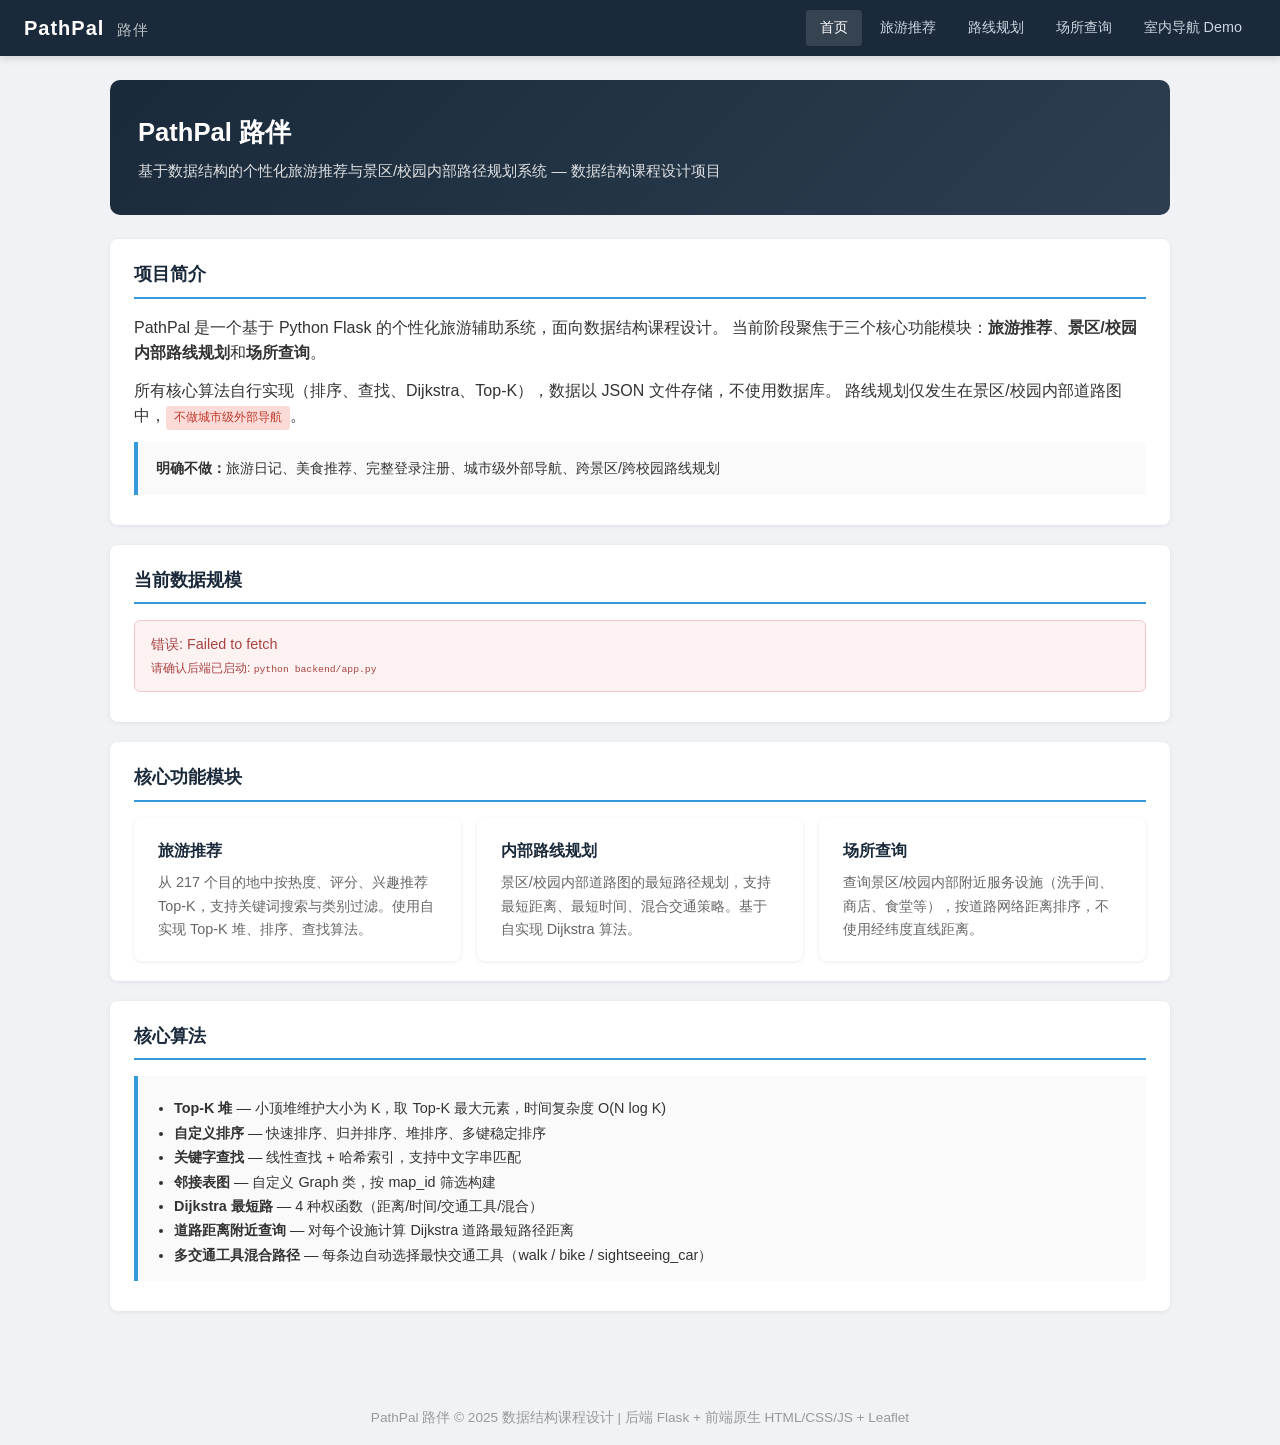
<file: frontend/index.html>
<!DOCTYPE html>
<html lang="zh-CN">
<head>
    <meta charset="UTF-8">
    <meta name="viewport" content="width=device-width, initial-scale=1.0">
    <title>PathPal 路伴 — 首页</title>
    <link rel="stylesheet" href="css/style.css">
</head>
<body>

<!-- 顶部导航栏 -->
<header class="navbar">
    <span class="brand">PathPal <small>路伴</small></span>
    <nav>
        <a href="index.html" class="active">首页</a>
        <a href="recommendation.html">旅游推荐</a>
        <a href="route_planning.html">路线规划</a>
        <a href="nearby.html">场所查询</a>
        <a href="indoor_navigation.html">室内导航 Demo</a>
    </nav>
</header>

<div class="page-container">

    <!-- 页面标题 -->
    <section class="page-hero">
        <h1>PathPal 路伴</h1>
        <p>基于数据结构的个性化旅游推荐与景区/校园内部路径规划系统 — 数据结构课程设计项目</p>
    </section>

    <!-- 项目简介 -->
    <section class="card">
        <h2>项目简介</h2>
        <p style="margin-bottom:12px;">
            PathPal 是一个基于 Python Flask 的个性化旅游辅助系统，面向数据结构课程设计。
            当前阶段聚焦于三个核心功能模块：<strong>旅游推荐</strong>、<strong>景区/校园内部路线规划</strong>和<strong>场所查询</strong>。
        </p>
        <p style="margin-bottom:12px;">
            所有核心算法自行实现（排序、查找、Dijkstra、Top-K），数据以 JSON 文件存储，不使用数据库。
            路线规划仅发生在景区/校园内部道路图中，<span class="tag tag-warning">不做城市级外部导航</span>。
        </p>
        <div class="algo-detail">
            <strong>明确不做：</strong>旅游日记、美食推荐、完整登录注册、城市级外部导航、跨景区/跨校园路线规划
        </div>
    </section>

    <!-- 数据规模 -->
    <section class="card">
        <h2>当前数据规模</h2>
        <div id="stats-container">
            <div class="loading-box">加载中...</div>
        </div>
    </section>

    <!-- 三个核心模块入口 -->
    <section class="card">
        <h2>核心功能模块</h2>
        <div class="module-grid">
            <a href="recommendation.html" class="module-card">
                <h3>旅游推荐</h3>
                <p>从 217 个目的地中按热度、评分、兴趣推荐 Top-K，支持关键词搜索与类别过滤。使用自实现 Top-K 堆、排序、查找算法。</p>
            </a>
            <a href="route_planning.html" class="module-card">
                <h3>内部路线规划</h3>
                <p>景区/校园内部道路图的最短路径规划，支持最短距离、最短时间、混合交通策略。基于自实现 Dijkstra 算法。</p>
            </a>
            <a href="nearby.html" class="module-card">
                <h3>场所查询</h3>
                <p>查询景区/校园内部附近服务设施（洗手间、商店、食堂等），按道路网络距离排序，不使用经纬度直线距离。</p>
            </a>
        </div>
    </section>

    <!-- 算法亮点 -->
    <section class="card">
        <h2>核心算法</h2>
        <div class="algo-detail">
            <ul>
                <li><strong>Top-K 堆</strong> — 小顶堆维护大小为 K，取 Top-K 最大元素，时间复杂度 O(N log K)</li>
                <li><strong>自定义排序</strong> — 快速排序、归并排序、堆排序、多键稳定排序</li>
                <li><strong>关键字查找</strong> — 线性查找 + 哈希索引，支持中文字串匹配</li>
                <li><strong>邻接表图</strong> — 自定义 Graph 类，按 map_id 筛选构建</li>
                <li><strong>Dijkstra 最短路</strong> — 4 种权函数（距离/时间/交通工具/混合）</li>
                <li><strong>道路距离附近查询</strong> — 对每个设施计算 Dijkstra 道路最短路径距离</li>
                <li><strong>多交通工具混合路径</strong> — 每条边自动选择最快交通工具（walk / bike / sightseeing_car）</li>
            </ul>
        </div>
    </section>

</div>

<footer>
    <p>PathPal 路伴 &copy; 2025 数据结构课程设计 | 后端 Flask + 前端原生 HTML/CSS/JS + Leaflet</p>
</footer>

<script src="js/api.js"></script>
<script src="js/index.js"></script>
</body>
</html>
</file>
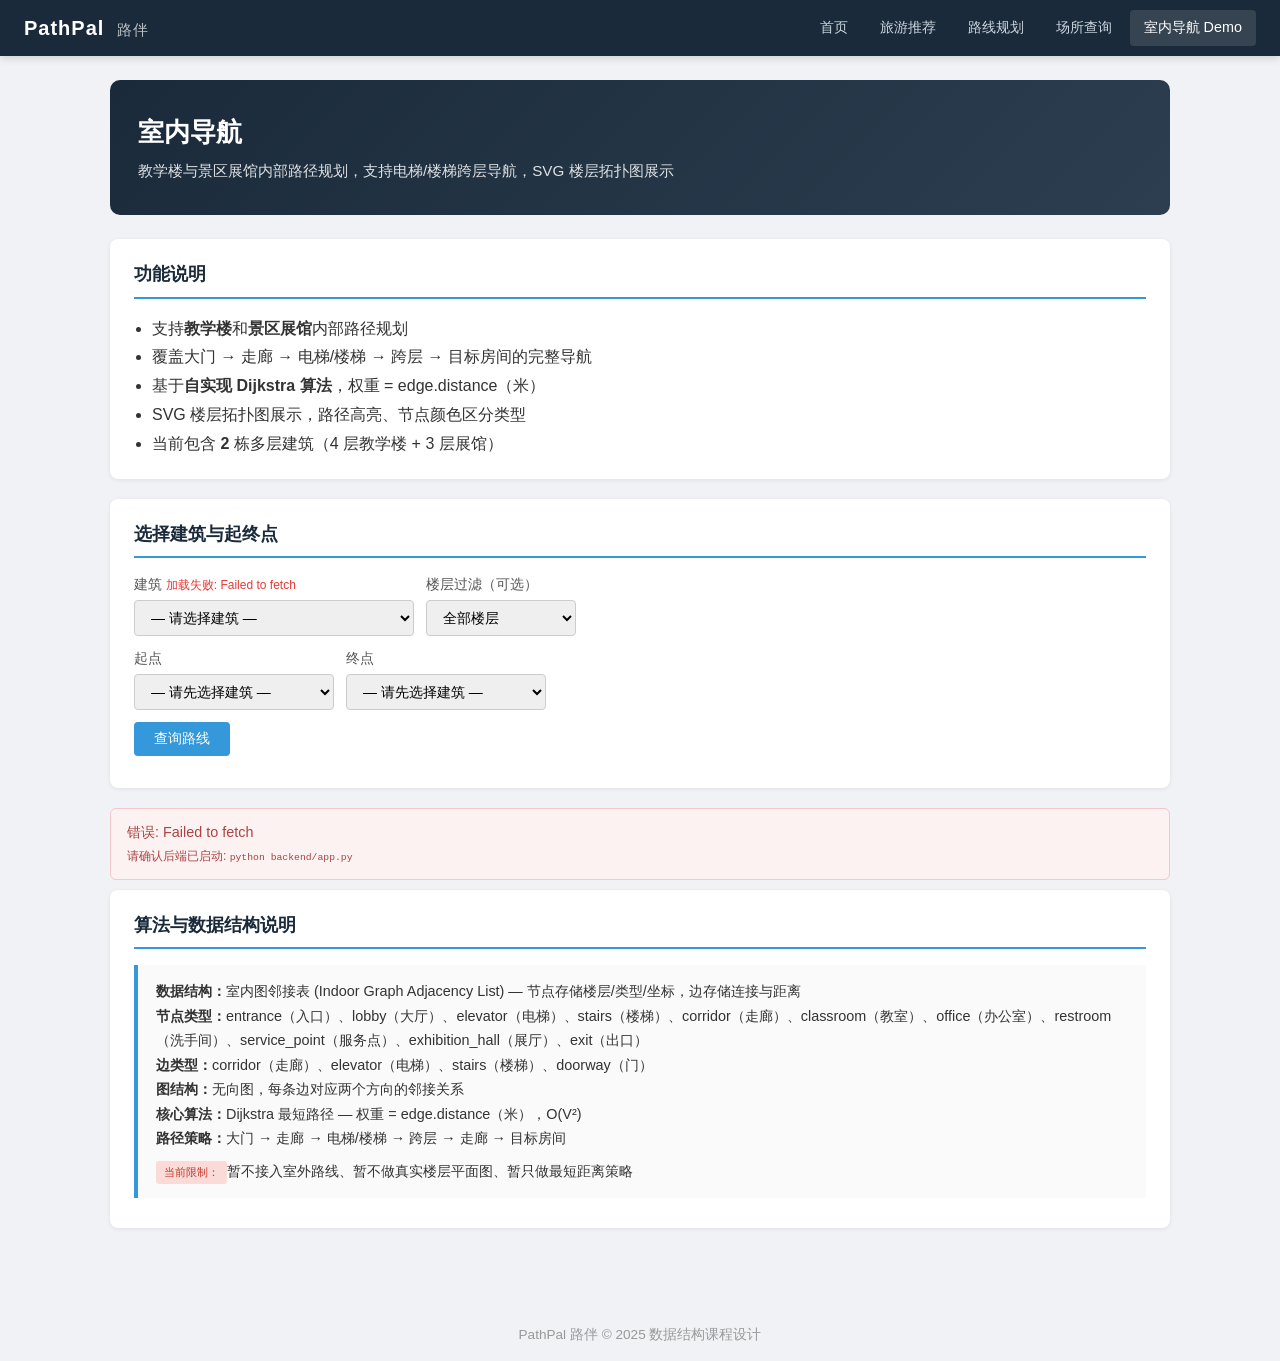
<file: frontend/indoor_navigation.html>
<!DOCTYPE html>
<html lang="zh-CN">
<head>
<meta charset="UTF-8">
<meta name="viewport" content="width=device-width, initial-scale=1.0">
<title>PathPal — 室内导航</title>
<link rel="stylesheet" href="css/style.css">
<style>
  .svg-floor-panel {
    display: inline-block;
    vertical-align: top;
    margin: 8px;
    border: 1px solid #ddd;
    border-radius: 6px;
    padding: 8px;
    background: #fafafa;
  }
  .svg-floor-panel h4 {
    margin: 0 0 4px 0;
    text-align: center;
    font-size: 14px;
  }
  .svg-floor-panel svg {
    display: block;
  }
  .node-circle { cursor: pointer; }
  .node-rect { cursor: pointer; }
  .edge-line { stroke: #ccc; stroke-width: 2; }
  .edge-line.path-highlight { stroke: #3388ff; stroke-width: 3.5; }
  .edge-label { font-size: 9px; fill: #888; }
  .node-label { font-size: 10px; fill: #333; pointer-events: none; }
  .floor-container { text-align: center; }
</style>
</head>
<body>

<header class="navbar">
  <span class="brand">PathPal <small>路伴</small></span>
  <nav>
    <a href="index.html">首页</a>
    <a href="recommendation.html">旅游推荐</a>
    <a href="route_planning.html">路线规划</a>
    <a href="nearby.html">场所查询</a>
    <a href="indoor_navigation.html" class="active">室内导航 Demo</a>
  </nav>
</header>

<div class="page-container">

  <section class="page-hero">
    <h1>室内导航</h1>
    <p>教学楼与景区展馆内部路径规划，支持电梯/楼梯跨层导航，SVG 楼层拓扑图展示</p>
  </section>

  <!-- 功能说明 -->
  <section class="card">
    <h2>功能说明</h2>
    <ul style="margin-left:18px; line-height:1.8;">
      <li>支持<strong>教学楼</strong>和<strong>景区展馆</strong>内部路径规划</li>
      <li>覆盖大门 → 走廊 → 电梯/楼梯 → 跨层 → 目标房间的完整导航</li>
      <li>基于<strong>自实现 Dijkstra 算法</strong>，权重 = edge.distance（米）</li>
      <li>SVG 楼层拓扑图展示，路径高亮、节点颜色区分类型</li>
      <li>当前包含 <strong>2</strong> 栋多层建筑（4 层教学楼 + 3 层展馆）</li>
    </ul>
  </section>

  <!-- 输入区 -->
  <section class="card">
    <h2>选择建筑与起终点</h2>

    <div class="form-row">
      <div class="form-group" style="min-width:280px;">
        <label for="building-select">建筑 <span id="building-status" style="font-size:12px;color:#999;"></span></label>
        <select id="building-select">
          <option value="">— 请选择建筑 —</option>
        </select>
      </div>
      <div class="form-group" style="min-width:150px;">
        <label for="floor-filter">楼层过滤（可选）</label>
        <select id="floor-filter">
          <option value="">全部楼层</option>
        </select>
      </div>
    </div>

    <div class="form-row">
      <div class="form-group" style="min-width:200px;">
        <label for="start-select">起点</label>
        <select id="start-select">
          <option value="">— 请先选择建筑 —</option>
        </select>
      </div>
      <div class="form-group" style="min-width:200px;">
        <label for="end-select">终点</label>
        <select id="end-select">
          <option value="">— 请先选择建筑 —</option>
        </select>
      </div>
    </div>

    <div class="form-row">
      <button id="plan-btn" onclick="window.indoorNav.planIndoorRoute()">查询路线</button>
    </div>
  </section>

  <!-- 错误提示 -->
  <div id="indoor-error"></div>

  <!-- 路线结果 -->
  <section class="card" id="route-result-panel" style="display:none;">
    <h2>路线结果</h2>
    <div id="route-summary"></div>
  </section>

  <!-- 步骤列表 -->
  <section class="card" id="steps-panel" style="display:none;">
    <h2>导航步骤</h2>
    <table class="data-table" id="steps-table">
      <thead><tr><th>#</th><th>步骤</th><th>类型</th><th>距离(m)</th></tr></thead>
      <tbody></tbody>
    </table>
  </section>

  <!-- SVG 楼层拓扑图 -->
  <section class="card" id="floor-graphs-panel" style="display:none;">
    <h2>楼层拓扑图 (SVG)</h2>
    <p class="hint">灰色边 = 走廊 · 蓝色粗边 = 路径 · 绿色实心 = 电梯 · 橙色实心 = 楼梯</p>
    <div class="floor-container" id="floor-graphs-container"></div>
  </section>

  <!-- 算法说明 -->
  <section class="card">
    <h2>算法与数据结构说明</h2>
    <div class="algo-detail">
      <p><strong>数据结构：</strong>室内图邻接表 (Indoor Graph Adjacency List) — 节点存储楼层/类型/坐标，边存储连接与距离</p>
      <p><strong>节点类型：</strong>entrance（入口）、lobby（大厅）、elevator（电梯）、stairs（楼梯）、corridor（走廊）、classroom（教室）、office（办公室）、restroom（洗手间）、service_point（服务点）、exhibition_hall（展厅）、exit（出口）</p>
      <p><strong>边类型：</strong>corridor（走廊）、elevator（电梯）、stairs（楼梯）、doorway（门）</p>
      <p><strong>图结构：</strong>无向图，每条边对应两个方向的邻接关系</p>
      <p><strong>核心算法：</strong>Dijkstra 最短路径 — 权重 = edge.distance（米），O(V²)</p>
      <p><strong>路径策略：</strong>大门 → 走廊 → 电梯/楼梯 → 跨层 → 走廊 → 目标房间</p>
      <p style="margin-top:8px;"><span class="tag tag-warning">当前限制：</span>暂不接入室外路线、暂不做真实楼层平面图、暂只做最短距离策略</p>
    </div>
  </section>

</div>

<footer>
  <p>PathPal 路伴 &copy; 2025 数据结构课程设计</p>
</footer>

<script src="js/api.js"></script>
<script src="js/indoor_navigation.js"></script>
</body>
</html>
</file>
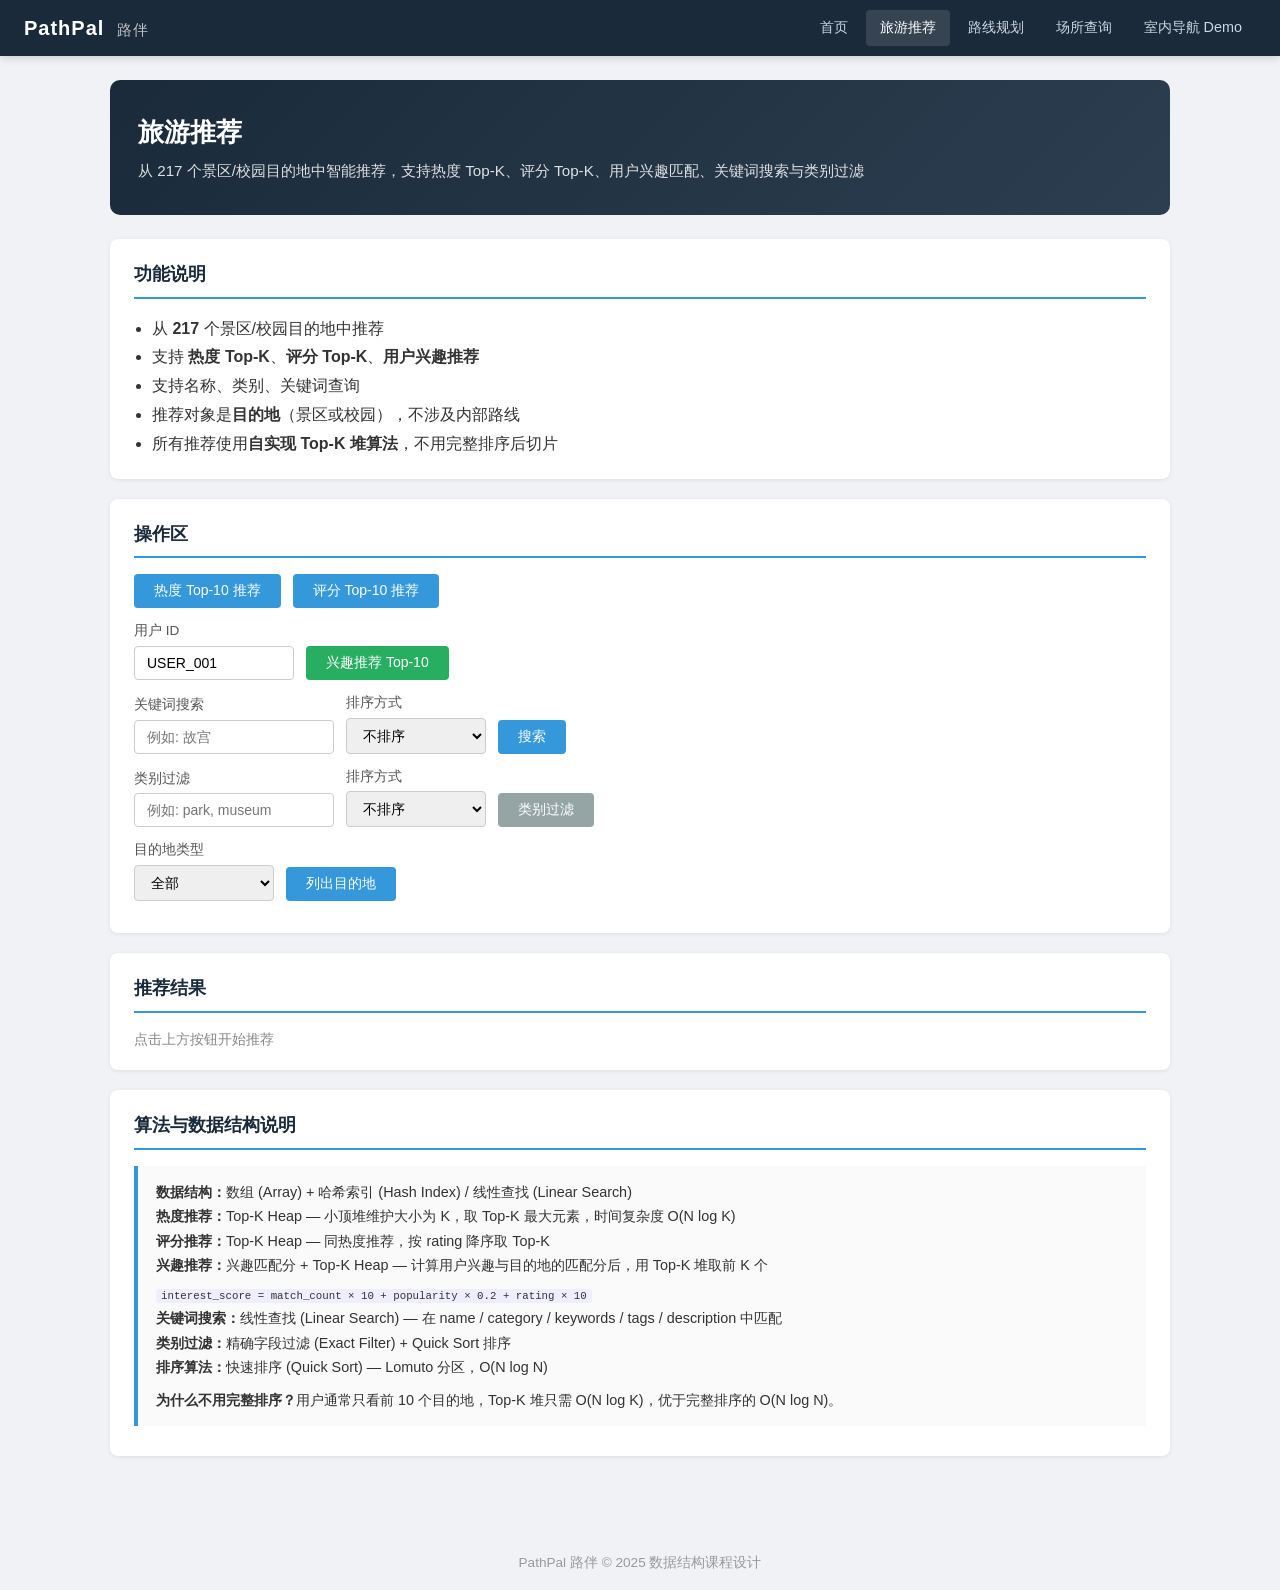
<file: frontend/recommendation.html>
<!DOCTYPE html>
<html lang="zh-CN">
<head>
    <meta charset="UTF-8">
    <meta name="viewport" content="width=device-width, initial-scale=1.0">
    <title>PathPal — 旅游推荐</title>
    <link rel="stylesheet" href="css/style.css">
</head>
<body>

<header class="navbar">
    <span class="brand">PathPal <small>路伴</small></span>
    <nav>
        <a href="index.html">首页</a>
        <a href="recommendation.html" class="active">旅游推荐</a>
        <a href="route_planning.html">路线规划</a>
        <a href="nearby.html">场所查询</a>
        <a href="indoor_navigation.html">室内导航 Demo</a>
    </nav>
</header>

<div class="page-container">

    <section class="page-hero">
        <h1>旅游推荐</h1>
        <p>从 217 个景区/校园目的地中智能推荐，支持热度 Top-K、评分 Top-K、用户兴趣匹配、关键词搜索与类别过滤</p>
    </section>

    <!-- 功能说明 -->
    <section class="card">
        <h2>功能说明</h2>
        <ul style="margin-left:18px; line-height:1.8;">
            <li>从 <strong>217</strong> 个景区/校园目的地中推荐</li>
            <li>支持 <strong>热度 Top-K</strong>、<strong>评分 Top-K</strong>、<strong>用户兴趣推荐</strong></li>
            <li>支持名称、类别、关键词查询</li>
            <li>推荐对象是<strong>目的地</strong>（景区或校园），不涉及内部路线</li>
            <li>所有推荐使用<strong>自实现 Top-K 堆算法</strong>，不用完整排序后切片</li>
        </ul>
    </section>

    <!-- 操作区 -->
    <section class="card">
        <h2>操作区</h2>

        <div class="form-row" style="align-items:center;">
            <button id="btn-hot">热度 Top-10 推荐</button>
            <button id="btn-rating">评分 Top-10 推荐</button>
        </div>

        <div class="form-row" style="align-items:flex-end;">
            <div class="form-group">
                <label for="input-user-id">用户 ID</label>
                <input type="text" id="input-user-id" value="USER_001" style="width:160px;">
            </div>
            <button id="btn-interest" class="success">兴趣推荐 Top-10</button>
        </div>

        <div class="form-row" style="align-items:flex-end;">
            <div class="form-group">
                <label for="input-keyword">关键词搜索</label>
                <input type="text" id="input-keyword" placeholder="例如: 故宫" style="width:200px;">
            </div>
            <div class="form-group">
                <label for="select-sort">排序方式</label>
                <select id="select-sort">
                    <option value="">不排序</option>
                    <option value="popularity">按热度</option>
                    <option value="rating">按评分</option>
                </select>
            </div>
            <button id="btn-search">搜索</button>
        </div>

        <div class="form-row" style="align-items:flex-end;">
            <div class="form-group">
                <label for="input-category">类别过滤</label>
                <input type="text" id="input-category" placeholder="例如: park, museum" style="width:200px;">
            </div>
            <div class="form-group">
                <label for="select-cat-sort">排序方式</label>
                <select id="select-cat-sort">
                    <option value="">不排序</option>
                    <option value="popularity">按热度</option>
                    <option value="rating">按评分</option>
                </select>
            </div>
            <button id="btn-category" class="secondary">类别过滤</button>
        </div>

        <div class="form-row" style="align-items:flex-end;">
            <div class="form-group">
                <label for="select-type">目的地类型</label>
                <select id="select-type">
                    <option value="">全部</option>
                    <option value="campus">校园</option>
                    <option value="attraction">景区</option>
                </select>
            </div>
            <button id="btn-list">列出目的地</button>
        </div>
    </section>

    <!-- 结果展示区 -->
    <section class="card">
        <h2>推荐结果</h2>
        <div id="result-container">
            <p class="hint">点击上方按钮开始推荐</p>
        </div>
    </section>

    <!-- 算法与数据结构说明区 -->
    <section class="card">
        <h2>算法与数据结构说明</h2>
        <div class="algo-detail">
            <p><strong>数据结构：</strong>数组 (Array) + 哈希索引 (Hash Index) / 线性查找 (Linear Search)</p>
            <p><strong>热度推荐：</strong>Top-K Heap — 小顶堆维护大小为 K，取 Top-K 最大元素，时间复杂度 O(N log K)</p>
            <p><strong>评分推荐：</strong>Top-K Heap — 同热度推荐，按 rating 降序取 Top-K</p>
            <p><strong>兴趣推荐：</strong>兴趣匹配分 + Top-K Heap — 计算用户兴趣与目的地的匹配分后，用 Top-K 堆取前 K 个</p>
            <p style="margin-top:4px;">
                <code>interest_score = match_count × 10 + popularity × 0.2 + rating × 10</code>
            </p>
            <p><strong>关键词搜索：</strong>线性查找 (Linear Search) — 在 name / category / keywords / tags / description 中匹配</p>
            <p><strong>类别过滤：</strong>精确字段过滤 (Exact Filter) + Quick Sort 排序</p>
            <p><strong>排序算法：</strong>快速排序 (Quick Sort) — Lomuto 分区，O(N log N)</p>
            <p style="margin-top:8px;"><strong>为什么不用完整排序？</strong>用户通常只看前 10 个目的地，Top-K 堆只需 O(N log K)，优于完整排序的 O(N log N)。</p>
        </div>
    </section>

</div>

<footer>
    <p>PathPal 路伴 &copy; 2025 数据结构课程设计</p>
</footer>

<script src="js/api.js"></script>
<script src="js/recommendation.js"></script>
</body>
</html>
</file>
<file: frontend/css/style.css>
/* PathPal 全局样式 — 课程验收展示风格 */

* {
    box-sizing: border-box;
    margin: 0;
    padding: 0;
}

body {
    font-family: -apple-system, BlinkMacSystemFont, "Segoe UI", Roboto, "Helvetica Neue", Arial, "Microsoft YaHei", sans-serif;
    line-height: 1.6;
    color: #333;
    background: #f0f2f5;
    min-height: 100vh;
}

/* ========== 顶部导航栏 ========== */
.navbar {
    background: #1a2a3a;
    color: #fff;
    padding: 0 24px;
    display: flex;
    align-items: center;
    justify-content: space-between;
    height: 56px;
    position: sticky;
    top: 0;
    z-index: 1000;
    box-shadow: 0 2px 8px rgba(0,0,0,0.15);
}

.navbar .brand {
    font-size: 1.25em;
    font-weight: 700;
    letter-spacing: 1px;
    white-space: nowrap;
}

.navbar .brand small {
    font-weight: 400;
    font-size: 0.75em;
    opacity: 0.7;
    margin-left: 6px;
}

.navbar nav {
    display: flex;
    gap: 4px;
    flex-wrap: wrap;
    justify-content: flex-end;
}

.navbar nav a {
    color: #ccd6e0;
    text-decoration: none;
    padding: 6px 14px;
    border-radius: 4px;
    font-size: 0.9em;
    transition: background 0.15s, color 0.15s;
    white-space: nowrap;
}

.navbar nav a:hover,
.navbar nav a.active {
    background: rgba(255,255,255,0.12);
    color: #fff;
}

/* ========== 页面容器 ========== */
.page-container {
    max-width: 1100px;
    margin: 0 auto;
    padding: 24px 20px 40px;
}

/* ========== 页面标题 ========== */
.page-hero {
    background: linear-gradient(135deg, #1a2a3a 0%, #2c3e50 100%);
    color: #fff;
    padding: 32px 28px;
    border-radius: 10px;
    margin-bottom: 24px;
}

.page-hero h1 {
    font-size: 1.6em;
    margin-bottom: 6px;
}

.page-hero p {
    opacity: 0.85;
    font-size: 0.95em;
}

/* ========== 卡片 ========== */
.card {
    background: #fff;
    border-radius: 8px;
    box-shadow: 0 1px 4px rgba(0,0,0,0.08);
    padding: 20px 24px;
    margin-bottom: 20px;
}

.card h2 {
    font-size: 1.15em;
    color: #1a2a3a;
    border-bottom: 2px solid #3498db;
    padding-bottom: 8px;
    margin-bottom: 16px;
}

.card h3 {
    font-size: 1.0em;
    color: #2c3e50;
    margin-bottom: 10px;
}

/* ========== 功能入口卡片 (首页) ========== */
.module-grid {
    display: grid;
    grid-template-columns: repeat(auto-fit, minmax(280px, 1fr));
    gap: 16px;
}

.module-card {
    background: #fff;
    border-radius: 8px;
    box-shadow: 0 1px 4px rgba(0,0,0,0.08);
    padding: 20px 24px;
    text-decoration: none;
    color: #333;
    transition: box-shadow 0.15s, transform 0.15s;
    display: block;
}

.module-card:hover {
    box-shadow: 0 4px 16px rgba(0,0,0,0.12);
    transform: translateY(-2px);
}

.module-card h3 {
    color: #1a2a3a;
    margin-bottom: 8px;
}

.module-card p {
    color: #666;
    font-size: 0.9em;
}

/* ========== 表单控件 ========== */
.form-row {
    display: flex;
    flex-wrap: wrap;
    gap: 12px;
    align-items: flex-end;
    margin-bottom: 12px;
}

.form-group {
    display: flex;
    flex-direction: column;
    gap: 4px;
    min-width: 140px;
}

.form-group label {
    font-size: 0.85em;
    color: #555;
    font-weight: 500;
}

select, input, button {
    padding: 8px 12px;
    border: 1px solid #ccc;
    border-radius: 4px;
    font-size: 14px;
    font-family: inherit;
}

select:focus, input:focus {
    outline: none;
    border-color: #3498db;
    box-shadow: 0 0 0 2px rgba(52,152,219,0.2);
}

button {
    background: #3498db;
    color: #fff;
    border: none;
    cursor: pointer;
    padding: 8px 20px;
    font-weight: 500;
    transition: background 0.15s;
    white-space: nowrap;
}

button:hover {
    background: #2980b9;
}

button.secondary {
    background: #95a5a6;
}

button.secondary:hover {
    background: #7f8c8d;
}

button.success {
    background: #27ae60;
}

button.success:hover {
    background: #219a52;
}

button.warning {
    background: #e67e22;
}

button.warning:hover {
    background: #d35400;
}

/* ========== 标签 ========== */
.tag {
    display: inline-block;
    padding: 2px 8px;
    border-radius: 3px;
    font-size: 0.78em;
    font-weight: 500;
}

.tag-campus {
    background: #d5f5e3;
    color: #1e8449;
}

.tag-attraction {
    background: #d6eaf8;
    color: #2471a3;
}

.tag-algorithm {
    background: #fdebd0;
    color: #b9770e;
}

.tag-warning {
    background: #fadbd8;
    color: #c0392b;
}

.tag-info {
    background: #e8f0fe;
    color: #1a5276;
}

/* ========== 表格 ========== */
table {
    width: 100%;
    border-collapse: collapse;
    font-size: 0.9em;
}

thead th {
    background: #f5f7fa;
    border-bottom: 2px solid #dde;
    padding: 10px 12px;
    text-align: left;
    font-weight: 600;
    color: #555;
}

tbody td {
    padding: 8px 12px;
    border-bottom: 1px solid #eee;
    vertical-align: top;
}

tbody tr:hover {
    background: #fafbfc;
}

/* ========== 结果列表 ========== */
.result-item {
    padding: 12px 16px;
    border: 1px solid #eee;
    border-radius: 6px;
    margin-bottom: 8px;
    transition: background 0.1s;
}

.result-item:hover {
    background: #f8f9fb;
}

.result-item .name {
    font-weight: 600;
    color: #1a2a3a;
}

.result-item .meta {
    font-size: 0.85em;
    color: #777;
    margin-top: 4px;
}

/* ========== 算法说明区 ========== */
.algo-detail {
    background: #fafafa;
    border-left: 4px solid #3498db;
    padding: 14px 18px;
    margin: 10px 0;
    font-size: 0.9em;
    line-height: 1.7;
}

.algo-detail ul {
    margin-left: 18px;
    margin-top: 6px;
}

.algo-detail code {
    background: #eef;
    padding: 1px 5px;
    border-radius: 3px;
    font-size: 0.92em;
}

/* ========== 地图容器 ========== */
.map-container {
    height: 500px;
    border: 1px solid #ddd;
    border-radius: 8px;
    overflow: hidden;
    margin: 12px 0;
}

/* ========== 错误提示 ========== */
.error-box {
    background: #fdf2f2;
    border: 1px solid #f5c6cb;
    color: #a94442;
    padding: 12px 16px;
    border-radius: 6px;
    margin: 10px 0;
    font-size: 0.9em;
}

/* ========== loading 提示 ========== */
.loading-box {
    text-align: center;
    padding: 24px;
    color: #888;
    font-size: 0.95em;
}

.loading-box::before {
    content: "";
    display: inline-block;
    width: 16px;
    height: 16px;
    border: 2px solid #ccc;
    border-top-color: #3498db;
    border-radius: 50%;
    animation: spin 0.6s linear infinite;
    margin-right: 8px;
    vertical-align: middle;
}

@keyframes spin {
    to { transform: rotate(360deg); }
}

/* ========== 统计卡片 ========== */
.stats-grid {
    display: grid;
    grid-template-columns: repeat(auto-fit, minmax(130px, 1fr));
    gap: 12px;
}

.stat-card {
    background: #f5f7fa;
    border-radius: 6px;
    padding: 16px 14px;
    text-align: center;
}

.stat-card .stat-value {
    font-size: 1.8em;
    font-weight: 700;
    color: #1a2a3a;
}

.stat-card .stat-label {
    font-size: 0.8em;
    color: #888;
    margin-top: 4px;
}

/* ========== 路段详情 ========== */
.segment-table code {
    background: #eef;
    padding: 1px 5px;
    border-radius: 3px;
    font-size: 0.88em;
}

/* ========== 提示文字 ========== */
.hint {
    font-size: 0.85em;
    color: #888;
    margin-top: 4px;
}

/* ========== 脚注 ========== */
footer {
    text-align: center;
    color: #999;
    font-size: 0.85em;
    padding: 16px;
    margin-top: 20px;
}

/* ========== 复选框列表 ========== */
.checkbox-item {
    display: flex;
    align-items: center;
    padding: 4px 8px;
    border-radius: 3px;
    cursor: pointer;
    transition: background 0.1s;
    font-size: 0.9em;
}

.checkbox-item:hover {
    background: #eef5fc;
}

.checkbox-item input[type="checkbox"] {
    margin-right: 8px;
    flex-shrink: 0;
}

.checkbox-item .node-name {
    flex: 1;
}

.checkbox-item .node-type-tag {
    font-size: 0.75em;
    padding: 1px 6px;
    border-radius: 3px;
    color: #fff;
    flex-shrink: 0;
}

.checkbox-item .node-type-gate    { background: #27ae60; }
.checkbox-item .node-type-building { background: #3498db; }
.checkbox-item .node-type-scenic   { background: #e67e22; }
.checkbox-item .node-type-intersect{ background: #95a5a6; }
.checkbox-item .node-type-other    { background: #7f8c8d; }

/* ========== 响应式 ========== */
@media (max-width: 768px) {
    .navbar {
        flex-direction: column;
        height: auto;
        padding: 10px 16px;
    }
    .navbar nav {
        margin-top: 8px;
    }
    .form-row {
        flex-direction: column;
    }
    .form-group {
        min-width: 100%;
    }
    .stats-grid {
        grid-template-columns: repeat(2, 1fr);
    }
}
</file>
